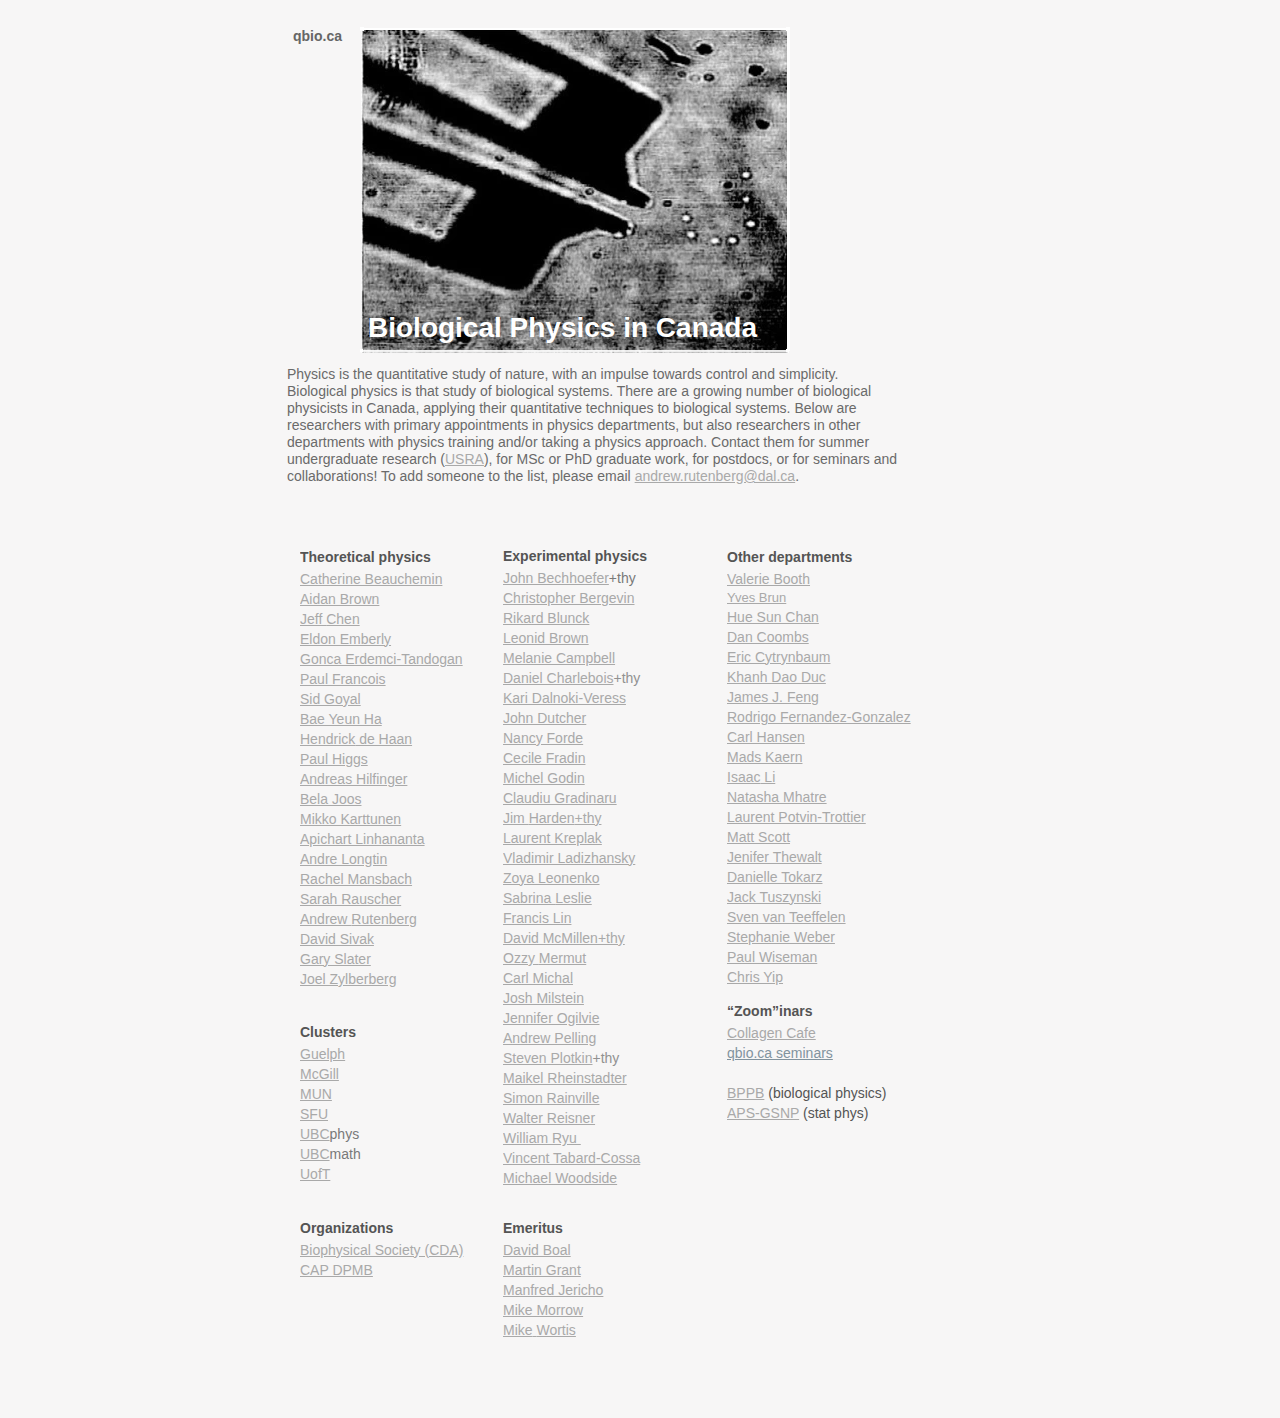
<file: index.html>
<!DOCTYPE html>
<html>
<head>
<meta charset="UTF-8">
<title>Biological Physics in Canada</title>
<meta name="referrer" content="same-origin">
<meta name="robots" content="max-image-preview:large">
<meta name="viewport" content="width=960">
<style>html,body{-webkit-text-zoom:reset !important}body>div{font-size:0}p,span,h1,h2,h3,h4,h5,h6,a,li{margin:0;word-spacing:normal;word-wrap:break-word;-ms-word-wrap:break-word;pointer-events:auto;-ms-text-size-adjust:none !important;-moz-text-size-adjust:none !important;-webkit-text-size-adjust:none !important;text-size-adjust:none !important;max-height:10000000px}sup{font-size:inherit;vertical-align:baseline;position:relative;top:-0.4em}sub{font-size:inherit;vertical-align:baseline;position:relative;top:0.4em}ul{display:block;word-spacing:normal;word-wrap:break-word;line-break:normal;list-style-type:none;padding:0;margin:0;-moz-padding-start:0;-khtml-padding-start:0;-webkit-padding-start:0;-o-padding-start:0;-padding-start:0;-webkit-margin-before:0;-webkit-margin-after:0}li{display:block;white-space:normal}[data-marker]::before{content:attr(data-marker) ' ';-webkit-user-select:none;-khtml-user-select:none;-moz-user-select:none;-ms-user-select:none;-o-user-select:none;user-select:none;text-wrap:nowrap}li p{-webkit-touch-callout:none;-webkit-user-select:none;-khtml-user-select:none;-moz-user-select:none;-ms-user-select:none;-o-user-select:none;user-select:none}form{display:inline-block}a{text-decoration:inherit;color:inherit;-webkit-tap-highlight-color:rgba(0,0,0,0)}textarea{resize:none}.shm-l{float:left;clear:left}.shm-r{float:right;clear:right;shape-outside:content-box}.btf{display:none}.plyr{min-width:0 !important}html{font-family:sans-serif}body{font-size:0;margin:0;--z:1;zoom:var(--z)}audio,video{display:inline-block;vertical-align:baseline}audio:not([controls]){display:none;height:0}[hidden],template{display:none}a{background:0 0;outline:0}b,strong{font-weight:700}dfn{font-style:italic}h1,h2,h3,h4,h5,h6{font-size:1em;line-height:1;margin:0}img{border:0}svg:not(:root){overflow:hidden}button,input,optgroup,select,textarea{color:inherit;font:inherit;margin:0}button{overflow:visible}button,select{text-transform:none}button,html input[type=button],input[type=submit]{-webkit-appearance:button;cursor:pointer;box-sizing:border-box;white-space:normal}input[type=date],input[type=email],input[type=number],input[type=password],input[type=text],textarea{-webkit-appearance:none;appearance:none;box-sizing:border-box}button[disabled],html input[disabled]{cursor:default}button::-moz-focus-inner,input::-moz-focus-inner{border:0;padding:0}input{line-height:normal}input[type=checkbox],input[type=radio]{box-sizing:border-box;padding:0}input[type=number]::-webkit-inner-spin-button,input[type=number]::-webkit-outer-spin-button{height:auto}input[type=search]{-webkit-appearance:textfield;-moz-box-sizing:content-box;-webkit-box-sizing:content-box;box-sizing:content-box}input[type=search]::-webkit-search-cancel-button,input[type=search]::-webkit-search-decoration{-webkit-appearance:none}textarea{overflow:auto;box-sizing:border-box;border-color:#ddd}optgroup{font-weight:700}table{border-collapse:collapse;border-spacing:0}td,th{padding:0}blockquote{margin-block-start:0;margin-block-end:0;margin-inline-start:0;margin-inline-end:0}:-webkit-full-screen-ancestor:not(iframe){-webkit-clip-path:initial !important}
html{-webkit-font-smoothing:antialiased; -moz-osx-font-smoothing:grayscale}#b{background-color:#f7f6f6}.ps1{position:relative;margin-top:0}.v1{display:block}.s1{width:960px;margin-left:auto;margin-right:auto;min-height:1418px}.z1{pointer-events:none}.v2{display:inline-block;vertical-align:top}.ps2{position:relative;margin-left:116px;margin-top:0}.s2{min-width:706px;width:706px;min-height:1418px}.ps3{position:relative;margin-left:0;margin-top:0}.s3{min-width:702px;width:702px;min-height:1418px}.c2{border:0;-webkit-border-radius:0;-moz-border-radius:0;border-radius:0;background-color:#f7f6f6}.z2{z-index:1}.ps4{position:relative;margin-left:17px;margin-top:26px}.s4{min-width:498px;width:498px;min-height:328px}.s5{min-width:51px;width:51px;overflow:hidden;height:21px}.z3{z-index:2;pointer-events:auto}.p1{text-indent:0;padding-bottom:0;padding-right:0;text-align:left}.f1{font-family:"Helvetica Neue", sans-serif;font-size:13px;font-size:calc(14px * var(--f));line-height:1.545;font-weight:700;font-style:normal;text-decoration:none;text-transform:none;letter-spacing:normal;color:#666;background-color:initial;text-shadow:none}.ps5{position:relative;margin-left:16px;margin-top:1px}.s6{min-width:4px;width:4px;min-height:327px;line-height:0}.s7{min-width:4px;width:4px;min-height:4px;height:4px}.z4{z-index:5;pointer-events:auto}.i1{position:absolute;left:0;width:4px;height:4px;top:0;border:0}.ps6{position:relative;margin-left:0;margin-top:318px}.s8{min-width:4px;width:4px;min-height:5px;height:5px}.z5{z-index:11;pointer-events:auto}.i2{position:absolute;left:0;width:3px;height:5px;top:0;border:0}.ps7{position:relative;margin-left:68px;margin-top:-327px}.s9{min-width:428px;width:428px;min-height:327px;line-height:0}.ps8{position:relative;margin-left:1px;margin-top:0}.s10{min-width:426px;width:426px;min-height:4px;height:4px}.z6{z-index:6;pointer-events:auto}.i3{position:absolute;left:0;width:426px;height:2px;top:1px;border:0}.ps9{position:relative;margin-left:0;margin-top:-3px}.s11{min-width:428px;width:428px;min-height:325px;height:325px}.z7{z-index:3;pointer-events:auto}.i4{position:absolute;left:0;width:428px;height:325px;top:0;border:0}.ps10{position:relative;margin-left:1px;margin-top:-4px}.s12{min-width:426px;width:426px;min-height:5px;height:5px}.z8{z-index:10;pointer-events:auto}.i5{position:absolute;left:0;width:426px;height:3px;top:1px;border:0}.ps11{position:relative;margin-left:493px;margin-top:-327px}.z9{z-index:7;pointer-events:auto}.ps12{position:relative;margin-left:0;margin-top:-2px}.s13{min-width:4px;width:4px;min-height:325px}.s14{min-width:4px;width:4px;min-height:325px;line-height:0}.s15{min-width:4px;width:4px;min-height:322px;height:322px}.z10{z-index:8;pointer-events:auto}.i6{position:absolute;left:1px;width:2px;height:322px;top:0;border:0}.z11{z-index:9;pointer-events:auto}.ps13{position:relative;margin-left:494px;margin-top:-325px}.z12{z-index:4;pointer-events:auto}.ps14{position:relative;margin-left:11px;margin-top:12px}.s16{min-width:614px;width:614px;overflow:hidden;height:129px}.z13{z-index:14;pointer-events:auto}.f2{font-family:Tahoma, Verdana, Segoe, sans-serif;font-size:14px;font-size:calc(14px * var(--f));line-height:1.215;font-weight:400;font-style:normal;text-decoration:none;text-transform:none;letter-spacing:normal;color:#6a6a6a;background-color:initial;text-shadow:none}.f3{font-family:Tahoma, Verdana, Segoe, sans-serif;font-size:14px;font-size:calc(14px * var(--f));line-height:1.215;font-weight:400;font-style:normal;text-decoration:underline;text-transform:none;letter-spacing:normal;color:#a9a9a9;background-color:initial;text-shadow:none}.ps15{position:relative;margin-left:24px;margin-top:51px}.s17{min-width:627px;width:627px;min-height:657px}.ps16{position:relative;margin-left:0;margin-top:1px}.s18{min-width:166px;width:166px;min-height:656px;line-height:0}.s19{min-width:166px;width:166px;overflow:hidden;height:454px}.z14{z-index:15;pointer-events:auto}.f4{font-family:"Helvetica Neue", sans-serif;font-size:13px;font-size:calc(14px * var(--f));line-height:1.545;font-weight:700;font-style:normal;text-decoration:none;text-transform:none;letter-spacing:normal;color:#545454;background-color:initial;text-shadow:none}.f5{font-family:"Helvetica Neue", sans-serif;font-size:14px;font-size:calc(14px * var(--f));line-height:1.430;font-weight:400;font-style:normal;text-decoration:underline;text-transform:none;letter-spacing:normal;color:#a9a9a9;background-color:initial;text-shadow:none}.ps17{position:relative;margin-left:0;margin-top:21px}.s20{min-width:90px;width:90px;overflow:hidden;height:181px}.z15{z-index:19;pointer-events:auto}.f6{font-family:"Helvetica Neue", sans-serif;font-size:14px;font-size:calc(14px * var(--f));line-height:1.430;font-weight:400;font-style:normal;text-decoration:none;text-transform:none;letter-spacing:normal;color:#797979;background-color:initial;text-shadow:none}.ps18{position:relative;margin-left:37px;margin-top:0}.s21{min-width:203px;width:203px;overflow:hidden;height:641px}.z16{z-index:16;pointer-events:auto}.f7{font-family:"Helvetica Neue", sans-serif;font-size:14px;font-size:calc(14px * var(--f));line-height:1.430;font-weight:400;font-style:normal;text-decoration:none;text-transform:none;letter-spacing:normal;color:#919191;background-color:initial;text-shadow:none}.ps19{position:relative;margin-left:21px;margin-top:1px}.s22{min-width:200px;width:200px;min-height:595px;line-height:0}.s23{min-width:200px;width:200px;overflow:hidden;height:442px}.z17{z-index:20;pointer-events:auto}.f8{font-family:"Helvetica Neue", sans-serif;font-size:13px;font-size:calc(13px * var(--f));line-height:1.386;font-weight:400;font-style:normal;text-decoration:underline;text-transform:none;letter-spacing:normal;color:#a9a9a9;background-color:initial;text-shadow:none}.ps20{position:relative;margin-left:0;margin-top:12px}.s24{min-width:174px;width:174px;overflow:hidden;height:141px}.z18{z-index:13;pointer-events:auto}.f9{font-family:"Helvetica Neue", sans-serif;font-size:14px;font-size:calc(14px * var(--f));line-height:1.430;font-weight:400;font-style:normal;text-decoration:underline;text-transform:none;letter-spacing:normal;color:#82939e;background-color:initial;text-shadow:none}.f10{font-family:"Helvetica Neue", sans-serif;font-size:14px;font-size:calc(14px * var(--f));line-height:1.430;font-weight:400;font-style:normal;text-decoration:none;text-transform:none;letter-spacing:normal;color:#545454;background-color:initial;text-shadow:none}.ps21{position:relative;margin-left:24px;margin-top:15px}.s25{min-width:317px;width:317px;min-height:121px}.s26{min-width:185px;width:185px;overflow:hidden;height:61px}.z19{z-index:17;pointer-events:auto}.ps22{position:relative;margin-left:18px;margin-top:0}.s27{min-width:114px;width:114px;overflow:hidden;height:121px}.z20{z-index:18;pointer-events:auto}.ps23{position:relative;margin-left:92px;margin-top:-1106px}.s28{min-width:614px;width:614px;overflow:hidden;height:33px}.z21{z-index:12;pointer-events:auto}.f11{font-family:"Helvetica Neue", sans-serif;font-size:28px;font-size:calc(28px * var(--f));line-height:1.144;font-weight:700;font-style:normal;text-decoration:none;text-transform:none;letter-spacing:normal;color:#fff;background-color:initial;text-shadow:none}</style>
<link onload="this.media='all';this.onload=null;" rel="stylesheet" href="css/site.f88549.css" media="print">
<noscript><link rel="stylesheet" href="css/site.f88549.css" type="text/css"></noscript>
</head>
<body style="--sw:0px" id="b">
<script>!function(){var e=document.body;"0"===e.style.getPropertyValue("--sw")&&e.style.setProperty("--sw","0px");var t=document.createElement("P");t.innerHTML="&nbsp;",t.style.cssText="position:fixed;visible:hidden;font-size:100px;zoom:1",e.appendChild(t);var n=function(t){return function(){var n=Math.trunc(1e4/parseFloat(window.getComputedStyle(t).getPropertyValue("font-size")))/100;n!=e.style.getPropertyValue("--f")&&e.style.setProperty("--f",n)}}(t);if("ResizeObserver"in window)new ResizeObserver(n).observe(t);else if("requestAnimationFrame"in window){var r=function(){n(),requestAnimationFrame(r)};requestAnimationFrame(r)}else setInterval(n,100)}()</script>

<div class="ps1 v1 s1 z1">
<div class="v2 ps2 s2">
<div class="v2 ps3 s3 c2 z2">
<div class="v2 ps4 s4">
<div class="v2 ps3 s5 c3 z3">
<p class="p1"><a href="#" class="f1">qbio.ca&nbsp;</a></p>
</div>
<div class="v2 ps5 s6">
<div class="v2 ps3 s7 c3 z4">
<picture>
<source srcset="images/p/stroke_1-4.webp 1x" type="image/webp">
<source srcset="images/4/stroke_1-4.png 1x">
<img src="images/4/stroke_1-4.png" class="i1">
</picture>
</div>
<div class="v2 ps6 s8 c3 z5">
<picture>
<source srcset="images/v/stroke_7-3.webp 1x, images/6/stroke_7-6.webp 2x" type="image/webp">
<source srcset="images/a/stroke_7-3.png 1x, images/v/stroke_7-6.png 2x">
<img src="images/v/stroke_7-6.png" class="i2">
</picture>
</div>
</div>
<div class="v2 ps7 s9">
<div class="v2 ps8 s10 c3 z6">
<picture>
<source srcset="images/0/stroke_2-426.webp 1x, images/c/stroke_2-852.webp 2x" type="image/webp">
<source srcset="images/c/stroke_2-426.png 1x, images/n/stroke_2-852.png 2x">
<img src="images/n/stroke_2-852.png" class="i3">
</picture>
</div>
<div class="v2 ps9 s11 c3 z7">
<picture>
<source srcset="images/8/celltweezers-428.webp 1x" type="image/webp">
<source srcset="images/a/celltweezers-428.jpg 1x">
<img src="images/a/celltweezers-428.jpg" class="i4">
</picture>
</div>
<div class="v2 ps10 s12 c3 z8">
<picture>
<source srcset="images/0/stroke_6-426.webp 1x, images/e/stroke_6-852.webp 2x" type="image/webp">
<source srcset="images/v/stroke_6-426.png 1x, images/4/stroke_6-852.png 2x">
<img src="images/4/stroke_6-852.png" class="i5">
</picture>
</div>
</div>
<div class="v2 ps11 s6">
<div class="v2 ps3 s7 c3 z9">
<picture>
<source srcset="images/p/stroke_1-4.webp 1x" type="image/webp">
<source srcset="images/4/stroke_1-4.png 1x">
<img src="images/4/stroke_1-4.png" class="i1">
</picture>
</div>
<div class="v2 ps12 s13">
<div class="v2 ps3 s14">
<div class="v2 ps3 s15 c3 z10">
<picture>
<source srcset="images/r/stroke_4-2.webp 1x, images/6/stroke_4-4.webp 2x" type="image/webp">
<source srcset="images/c/stroke_4-2.png 1x, images/8/stroke_4-4.png 2x">
<img src="images/8/stroke_4-4.png" class="i6">
</picture>
</div>
<div class="v2 ps12 s8 c3 z11">
<picture>
<source srcset="images/v/stroke_7-3.webp 1x, images/6/stroke_7-6.webp 2x" type="image/webp">
<source srcset="images/a/stroke_7-3.png 1x, images/v/stroke_7-6.png 2x">
<img src="images/v/stroke_7-6.png" class="i2">
</picture>
</div>
</div>
</div>
</div>
<div class="v2 ps13 s15 c3 z12">
<picture>
<source srcset="images/r/stroke_4-2.webp 1x, images/6/stroke_4-4.webp 2x" type="image/webp">
<source srcset="images/c/stroke_4-2.png 1x, images/8/stroke_4-4.png 2x">
<img src="images/8/stroke_4-4.png" class="i6">
</picture>
</div>
</div>
<div class="v2 ps14 s16 c3 z13">
<p class="p1 f2">Physics is the quantitative study of nature, with an impulse towards control and simplicity. Biological physics is that study of biological systems. There are a growing number of biological physicists in Canada, applying their quantitative techniques to biological systems. Below are researchers with primary appointments in physics departments, but also researchers in other departments with physics training and/or taking a physics approach. Contact them for summer undergraduate research (<a href="http://www.nserc-crsng.gc.ca/students-etudiants/ug-pc/usra-brpc_eng.asp" class="f3">USRA</a>), for MSc or PhD graduate work, for postdocs, or for seminars and collaborations! To add someone to the list, please email <a href="mailto:adr@dal.ca?subject=suggestion%20for%20qbio.ca" class="f3">andrew.rutenberg@dal.ca</a>.&nbsp;</p>
</div>
<div class="v2 ps15 s17">
<div class="v2 ps16 s18">
<div class="v2 ps3 s19 c3 z14">
<p class="p1 f4">Theoretical physics</p>
<p class="p1"><a href="https://phymbie.physics.ryerson.ca/" class="f5">Catherine Beauchemin</a></p>
<p class="p1"><a href="https://www.physics.ryerson.ca/aidan.brown/research.html" class="f5">Aidan Brown</a></p>
<p class="p1"><a href="http://uwaterloo.ca/physics-astronomy/people-profiles/jeff-chen" class="f5">Jeff </a><a href="https://uwaterloo.ca/physics-astronomy/profile/jeffchen" target="_blank" rel="noopener" class="f5">Chen</a></p>
<p class="p1"><a href="http://www.sfu.ca/~eemberly/" class="f5">Eldon Emberly</a></p>
<p class="p1"><a href="https://biologicalphys.wordpress.com/" class="f5">Gonca Erdemci-Tandogan</a></p>
<p class="p1"><a href="https://www.francoisresearch.org" class="f5">Paul Francois</a></p>
<p class="p1"><a href="https://goyallab.wordpress.com/" class="f5">Sid Goyal</a></p>
<p class="p1"><a href="http://uwaterloo.ca/physics-astronomy/people-profiles/bae-yeun-ha" class="f5">Bae Yeun Ha</a></p>
<p class="p1"><a href="https://science.ontariotechu.ca/physics/people/hendrick-de-haan.php" target="_blank" rel="noopener" class="f5">Hendrick</a><a href="https://faculty.uoit.ca/dehaan/cNAB.LAB/about.shtml" class="f5"> de Haan</a></p>
<p class="p1"><a href="http://physwww.mcmaster.ca/~higgsp/Home.htm" class="f5">Paul Higgs</a></p>
<p class="p1"><a href="https://www.utm.utoronto.ca/cps/faculty-staff/hilfinger-andreas" class="f5">Andreas Hilfinger</a></p>
<p class="p1"><a href="http://mysite.science.uottawa.ca/bjoos/index.html" class="f5">Bela Joos</a></p>
<p class="p1"><a href="https://softsimu.net/mikko/" class="f5">Mikko Karttunen</a></p>
<p class="p1"><a href="http://alinhana.lakeheadu.ca/" class="f5">Apichart Linhananta</a></p>
<p class="p1"><a href="http://mysite.science.uottawa.ca/alongtin/default.htm" class="f5">Andre Longtin</a></p>
<p class="p1"><a href="https://www.concordia.ca/artsci/physics/research/mansbach-research-group.html" class="f5">Rachel Mansbach</a></p>
<p class="p1"><a href="https://www.utm.utoronto.ca/cps/faculty-staff/rauscher-sarah" class="f5">Sarah Rauscher</a></p>
<p class="p1"><a href="http://fizz.phys.dal.ca/~adr/index.php" class="f5">Andrew </a><a href="https://rutengroup.ca" class="f5">Rutenberg</a></p>
<p class="p1"><a href="http://www.sfu.ca/physics/sivakgroup.html" class="f5">David Sivak</a></p>
<p class="p1"><a href="https://www.uottawa.ca/faculty-science/professors/gary-slater" class="f5">Gary Slater</a></p>
<p class="p1"><a href="http://www.jzlab.org/" class="f5">Joel Zylberberg</a></p>
</div>
<div class="v2 ps17 s20 c3 z15">
<p class="p1 f4">Clusters</p>
<p class="p1"><a href="https://www.physics.uoguelph.ca/biophysics" class="f5">Guelph</a></p>
<p class="p1"><a href="http://www.physics.mcgill.ca/research/bio.html" class="f5">McGill</a></p>
<p class="p1"><a href="http://www.mun.ca/biophysics/" class="f5">MUN</a></p>
<p class="p1"><a href="http://www.sfu.ca/biophysics/" class="f5">SFU</a></p>
<p class="p1"><a href="http://www.phas.ubc.ca/biophysics" class="f5">UBC</a><span class="f6">phys</span></p>
<p class="p1"><a href="https://www.iam.ubc.ca/research-groups/mathematical-biology/" class="f5">UBC</a><span class="f6">math</span></p>
<p class="p1"><a href="http://www.physics.utoronto.ca/research/biological-physics" class="f5">UofT</a></p>
</div>
</div>
<div class="v2 ps18 s21 c3 z16">
<p class="p1 f4">Experimental physics</p>
<p class="p1"><a href="http://www.sfu.ca/chaos/" class="f5">John Bechhoefer</a><span class="f6">+thy</span></p>
<p class="p1"><a href="http://www.yorku.ca/cberge/" class="f5">Christopher Bergevin</a></p>
<p class="p1"><a href="http://www.biophys.umontreal.ca/bluncklab/" class="f5">Rikard Blunck</a></p>
<p class="p1"><a href="https://www.physics.uoguelph.ca/photobiophysics-group" class="f5">Leonid Brown</a></p>
<p class="p1"><a href="https://uwaterloo.ca/campbell-labs/" class="f5">Melanie Campbell</a></p>
<p class="p1"><a href="https://sites.ualberta.ca/~dcharleb/" class="f5">Daniel Charlebois</a><span class="f7">+thy</span></p>
<p class="p1"><a href="http://kdvlab.net/" class="f5">Kari Dalnoki-Veress</a></p>
<p class="p1"><a href="https://www.physics.uoguelph.ca/dutcher-lab" class="f5">John Dutcher</a></p>
<p class="p1"><a href="http://www.sfu.ca/fordelab/" class="f5">Nancy Forde</a></p>
<p class="p1"><a href="http://physwww.physics.mcmaster.ca/~biophys/molbiophys/index.html" class="f5">Cecile Fradin</a></p>
<p class="p1"><a href="http://godinlab.uottawa.ca/" class="f5">Michel Godin</a></p>
<p class="p1"><a href="http://www.utm.utoronto.ca/~w3gradin" class="f5">Claudiu Gradinaru</a></p>
<p class="p1"><a href="https://science.uottawa.ca/physics/people/harden-james-0" class="f5">Jim </a><a href="https://www.uottawa.ca/faculty-science/professors/james-harden" target="_blank" rel="noopener" class="f5">Harden</a><a href="https://science.uottawa.ca/physics/people/harden-james-0" class="f5">+thy</a></p>
<p class="p1"><a href="https://kreplaklab.org" class="f5">Laurent Kreplak</a></p>
<p class="p1"><a href="https://www.physics.uoguelph.ca/protein-nmr-research-group" class="f5">Vladimir Ladizhansky</a></p>
<p class="p1"><a href="http://www.leonenkoresearch.uwaterloo.ca/" class="f5">Zoya Leonenko</a></p>
<p class="p1"><a href="https://leslielab.msl.ubc.ca" target="_blank" rel="noopener" class="f5">Sabrina </a><a href="https://leslielab.msl.ubc.ca" class="f5">Leslie</a></p>
<p class="p1"><a href="http://www2.physics.umanitoba.ca/u/flin/" class="f5">Francis Lin</a></p>
<p class="p1"><a href="http://www.utm.utoronto.ca/mcmillen-lab/our-research" class="f5">David McMillen+thy</a></p>
<p class="p1"><a href="https://www.physics.yorku.ca/faculty-profiles/mermut-ozzy/" class="f5">Ozzy </a><a href="https://omermut.lab.yorku.ca/about/" target="_blank" rel="noopener" class="f5">Mermut</a></p>
<p class="p1"><a href="http://www.physics.ubc.ca/~michal/" class="f5">Carl Michal</a></p>
<p class="p1"><a href="http://www.utm.utoronto.ca/milsteinlab/index.html" class="f5">Josh Milstein</a></p>
<p class="p1"><a href="https://www.ogilviegroup.org" class="f5">Jennifer Ogilvie</a></p>
<p class="p1"><a href="http://pellinglab.net/" class="f5">Andrew Pelling</a></p>
<p class="p1"><a href="http://www.physics.ubc.ca/~steve/" class="f5">Steven Plotkin</a><span class="f7">+thy</span></p>
<p class="p1"><a href="http://www.rheinstaedter.de/maikel/contact.htm" class="f5">Maikel Rheinstadter</a></p>
<p class="p1"><a href="https://www.phy.ulaval.ca/departement-et-professeurs/personnel-et-professeurs/professeurs-reguliers/fiche/show/rainville-simon/" class="f5">Simon Rainville</a></p>
<p class="p1"><a href="https://www.physics.mcgill.ca/~reisner/" class="f5">Walter Reisner</a></p>
<p class="p1"><a href="https://www.ryulab.ca/research" class="f5">William Ryu&nbsp;</a></p>
<p class="p1"><a href="http://tcossalab.net/" class="f5">Vincent Tabard-Cossa</a></p>
<p class="p1"><a href="http://www.ualberta.ca/~mwoodsid/Home.html" class="f5">Michael Woodside</a></p>
</div>
<div class="v2 ps19 s22">
<div class="v2 ps3 s23 c3 z17">
<p class="p1 f4">Other departments</p>
<p class="p1"><a href="https://www.mun.ca/faculty/vbooth/index.php" class="f5">Valerie Booth</a></p>
<p class="p1"><a href="https://brunlab.com/" class="f8">Yves Brun</a></p>
<p class="p1"><a href="http://biochemistry.utoronto.ca/chan/bch.html" class="f5">Hue Sun Chan</a></p>
<p class="p1"><a href="http://www.math.ubc.ca/~coombs" class="f5">Dan Coombs</a></p>
<p class="p1"><a href="http://www.math.ubc.ca/~cytryn/research.html" class="f5">Eric Cytrynbaum</a></p>
<p class="p1"><a href="https://kdaoduc.com/about/" class="f5">Khanh Dao Duc</a></p>
<p class="p1"><a href="http://www.math.ubc.ca/~jfeng/" class="f5">James J. Feng</a></p>
<p class="p1"><a href="https://www.quantmorph.ca/" class="f5">Rodrigo Fernandez-Gonzalez</a></p>
<p class="p1"><a href="https://www.msl.ubc.ca/people/dr-carl-hansen/" class="f5">Carl Hansen</a></p>
<p class="p1"><a href="https://www.uottawa.ca/faculty-medicine/dr-mads-kaern" class="f5">Mads Kaern</a></p>
<p class="p1"><a href="https://lilab.ok.ubc.ca" class="f5">Isaac</a><a href="https://people.ok.ubc.ca/isaacli/index.html" class="f5"> Li</a></p>
<p class="p1"><a href="https://www.natashamhatre.net/" class="f5">Natasha Mhatre</a></p>
<p class="p1"><a href="https://www.concordia.ca/faculty/laurent-potvin-trottier.html" class="f5">Laurent Potvin-Trottier</a></p>
<p class="p1"><a href="http://www.math.uwaterloo.ca/~mscott/" class="f5">Matt Scott</a></p>
<p class="p1"><a href="http://www.sfu.ca/jthewaltlab/" class="f5">Jenifer Thewalt</a></p>
<p class="p1"><a href="https://danielletokarz.wixsite.com/tokarzlab" class="f5">Danielle Tokarz</a></p>
<p class="p1"><a href="https://apps.ualberta.ca/directory/person/jackt" class="f5">Jack Tuszynski</a></p>
<p class="p1"><a href="http://www.vanteeffelenlab.org/" class="f5">Sven van Teeffelen</a></p>
<p class="p1"><a href="https://weberlab.ca/" class="f5">Stephanie Weber</a></p>
<p class="p1"><a href="http://wiseman-group.mcgill.ca/" class="f5">Paul Wiseman</a></p>
<p class="p1"><a href="http://biochemistry.utoronto.ca/person/christopher-m-yip/" class="f5">Chris Yip</a></p>
</div>
<div class="v2 ps20 s24 c3 z18">
<p class="p1 f4">&ldquo;Zoom&rdquo;inars</p>
<p class="p1"><a href="https://collagencafe.org" class="f5">Collagen Cafe</a></p>
<p class="p1"><a href="https://docs.google.com/forms/d/1UhCQaKb4bXUsOQEiZnV7R1yoJSpEpM1BeSUUSaSVDvA" target="_blank" rel="noopener" class="f9">qbio.ca seminars</a></p>
<p class="p1 f10"><br></p>
<p class="p1"><a href="https://sites.google.com/view/bppb-seminar" class="f5">BPPB</a><span class="f10"> (biological physics)</span></p>
<p class="p1"><a href="https://gsnpaps.wixsite.com/home" class="f5">APS-GSNP</a><span class="f10"> (stat phys)</span></p>
</div>
</div>
</div>
<div class="v2 ps21 s25">
<div class="v2 ps3 s26 c3 z19">
<p class="p1 f4">Organizations</p>
<p class="p1"><a href="https://biophysicalsociety.ca/" class="f5">Biophysical Society (CDA)</a></p>
<p class="p1"><a href="https://www.cap.ca/divisions/dpmb/" class="f5">CAP DPMB</a></p>
</div>
<div class="v2 ps22 s27 c3 z20">
<p class="p1 f4">Emeritus</p>
<p class="p1"><a href="http://www.sfu.ca/~boal/science.html" class="f5">David Boal</a></p>
<p class="p1"><a href="http://www.physics.mcgill.ca/~grant/" class="f5">Martin Grant</a></p>
<p class="p1"><a href="https://www.dal.ca/faculty/science/physics/faculty-staff/Faculty/ManfredJericho.html" class="f5">Manfred Jericho</a></p>
<p class="p1"><a href="https://www.mun.ca/physics/our_people/faculty/morrow.php" class="f5">Mike Morrow</a></p>
<p class="p1"><a href="https://www.sfu.ca/physics/people/professors-emeriti/wortis.html" class="f5">Mike</a><a href="http://www.sfu.ca/physics/people/profiles/wortis.html" class="f5"> </a><a href="https://www.sfu.ca/physics/people/professors-emeriti/wortis.html" target="_blank" rel="noopener" class="f5">Wortis</a></p>
</div>
</div>
</div>
<div class="v2 ps23 s28 c3 z21">
<h1 class="p1 f11">Biological Physics in Canada</h1>
</div>
</div>
</div>
<div class="btf c1">
</div>
<script>!function(){if("Promise"in window&&void 0!==window.performance){var e,t,r=document,n=function(){return r.createElement("link")},o=new Set,a=n(),i=a.relList&&a.relList.supports&&a.relList.supports("prefetch"),s=location.href.replace(/#[^#]+$/,"");o.add(s);var c=function(e){var t=location,r="http:",n="https:";if(e&&e.href&&e.origin==t.origin&&[r,n].includes(e.protocol)&&(e.protocol!=r||t.protocol!=n)){var o=e.pathname;if(!(e.hash&&o+e.search==t.pathname+t.search||"?preload=no"==e.search.substr(-11)||".html"!=o.substr(-5)&&".html"!=o.substr(-5)&&"/"!=o.substr(-1)))return!0}},u=function(e){var t=e.replace(/#[^#]+$/,"");if(!o.has(t)){if(i){var a=n();a.rel="prefetch",a.href=t,r.head.appendChild(a)}else{var s=new XMLHttpRequest;s.open("GET",t,s.withCredentials=!0),s.send()}o.add(t)}},p=function(e){return e.target.closest("a")},f=function(t){var r=t.relatedTarget;r&&p(t)==r.closest("a")||e&&(clearTimeout(e),e=void 0)},d={capture:!0,passive:!0};r.addEventListener("touchstart",function(e){t=performance.now();var r=p(e);c(r)&&u(r.href)},d),r.addEventListener("mouseover",function(r){if(!(performance.now()-t<1200)){var n=p(r);c(n)&&(n.addEventListener("mouseout",f,{passive:!0}),e=setTimeout(function(){u(n.href),e=void 0},80))}},d)}}();dpth="/";!function(){var e={},t={},n={};window.ld=function(a,r,o){var c=function(){"interactive"==document.readyState?(r&&r(),document.addEventListener("readystatechange",function(){"complete"==document.readyState&&o&&o()})):"complete"==document.readyState?(r&&r(),o&&o()):document.addEventListener("readystatechange",function(){"interactive"==document.readyState&&r&&r(),"complete"==document.readyState&&o&&o()})},d=(1<<a.length)-1,u=0,i=function(r){var o=a[r],i=function(){for(var t=0;t<a.length;t++){var r=(1<<t)-1;if((u&r)==r&&n[a[t]]){if(!e[a[t]]){var o=document.createElement("script");o.textContent=n[a[t]],document.body.appendChild(o),e[a[t]]=!0}if((u|=1<<t)==d)return c(),0}}return 1};if(null==t[o]){t[o]=[];var f=new XMLHttpRequest;f.open("GET",o,!0),f.onload=function(){n[o]=f.responseText,[].forEach.call(t[o],function(e){e()})},t[o].push(i),f.send()}else{if(e[o])return i();t[o].push(i)}return 1};if(a.length)for(var f=0;f<a.length&&i(f);f++);else c()}}();ld([],function(){!function(){var e=document.querySelectorAll('a[href^="#"]');[].forEach.call(e,function(e){var t=navigator.userAgent,a=/chrome/i.test(t),o=/firefox/i.test(t),n=/iPad|iPhone|iPod/.test(t)&&!window.MSStream||"MacIntel"===navigator.platform&&navigator.maxTouchPoints>1;e.addEventListener("click",function(t){var r=!1,i=document.body.parentNode;n&&"none"!=getComputedStyle(i).getPropertyValue("scroll-snap-type")&&(i.setAttribute("data-snap",i.style.scrollSnapType),i.style.scrollSnapType="none",r=!0);var s=0;if(e.hash.length>1){var u=parseFloat(getComputedStyle(document.body).getPropertyValue("zoom"));!o&&u||(u=1);var l=e.hash.slice(1),c=document.getElementById(l);if(null===c&&null===(c=document.querySelector('[name="'+l+'"]')))return;s=a?c.getBoundingClientRect().top*u+pageYOffset:(c.getBoundingClientRect().top+pageYOffset)*u}else if(r)for(var m=document.querySelectorAll("[data-block-group]"),p=0;p<m.length;p++)if("none"!=getComputedStyle(m[p]).getPropertyValue("scroll-snap-align")){c=m[p];break}if(r)window.smoothScroll(t,c,1);else if("scrollBehavior"in document.documentElement.style)scroll({top:s,left:0,behavior:"smooth"});else if("requestAnimationFrame"in window){var d=pageYOffset,f=null;requestAnimationFrame(function e(t){f||(f=t);var a=(t-f)/400;scrollTo(0,d<s?(s-d)*a+d:d-(d-s)*a),a<1?requestAnimationFrame(e):scrollTo(0,s)})}else scrollTo(0,s);t.preventDefault()},!1)})}(),window.smoothScroll=function(e,t,a,o){e.stopImmediatePropagation();var n,r=pageYOffset;t?(("string"==typeof t||t instanceof String)&&(t=document.querySelector(t)),n=t.getBoundingClientRect().top):n=-r;var i=navigator.userAgent,s=/chrome/i.test(i),u=/firefox/i.test(i),l=parseFloat(getComputedStyle(document.body).getPropertyValue("zoom"));!u&&l||(l=1);var c=n*l+(s?0:r*(l-1)),m=null;function p(){d(window.performance.now?window.performance.now():Date.now())}function d(e){null===m&&(m=e);var n=(e-m)/1e3,i=function(e,t,a){switch(o){case"linear":break;case"easeInQuad":e*=e;break;case"easeOutQuad":e=1-(1-e)*(1-e);break;case"easeInCubic":e*=e*e;break;case"easeOutCubic":e=1-Math.pow(1-e,3);break;case"easeInOutCubic":e=e<.5?4*e*e*e:1-Math.pow(-2*e+2,3)/2;break;case"easeInQuart":e*=e*e*e;break;case"easeOutQuart":e=1-Math.pow(1-e,4);break;case"easeInOutQuart":e=e<.5?8*e*e*e*e:1-Math.pow(-2*e+2,4)/2;break;case"easeInQuint":e*=e*e*e*e;break;case"easeOutQuint":e=1-Math.pow(1-e,5);break;case"easeInOutQuint":e=e<.5?16*e*e*e*e*e:1-Math.pow(-2*e+2,5)/2;break;case"easeInCirc":e=1-Math.sqrt(1-Math.pow(e,2));break;case"easeOutCirc":e=Math.sqrt(1-Math.pow(0,2));break;case"easeInOutCirc":e=e<.5?(1-Math.sqrt(1-Math.pow(2*e,2)))/2:(Math.sqrt(1-Math.pow(-2*e+2,2))+1)/2;break;case"easeInOutQuad":default:e=e<.5?2*e*e:1-Math.pow(-2*e+2,2)/2}e>1&&(e=1);return t+a*e}(n/a,r,c);window.scrollTo(0,i),n<a?"requestAnimationFrame"in window?requestAnimationFrame(d):setTimeout(p,1e3/120):(/iPad|iPhone|iPod/.test(navigator.userAgent)&&!window.MSStream||"MacIntel"===navigator.platform&&navigator.maxTouchPoints>1)&&(t&&t.scrollIntoView(),setTimeout(function(){var e=document.body.parentNode;e.style.scrollSnapType=e.getAttribute("data-snap"),e.removeAttribute("data-snap")},100))}return"requestAnimationFrame"in window?requestAnimationFrame(d):setTimeout(p,1e3/120),!1};!function(){var e=null;if(location.hash){var t=location.hash.replace("#",""),n=function(){var o=document.getElementById(t);null===o&&(o=document.querySelector('[name="'+t+'"]')),o&&o.scrollIntoView(!0),"0px"===window.getComputedStyle(document.body).getPropertyValue("min-width")?setTimeout(n,100):null!=e&&setTimeout(e,100)};n()}else null!=e&&e()}();});</script>
</body>
</html>
</file>
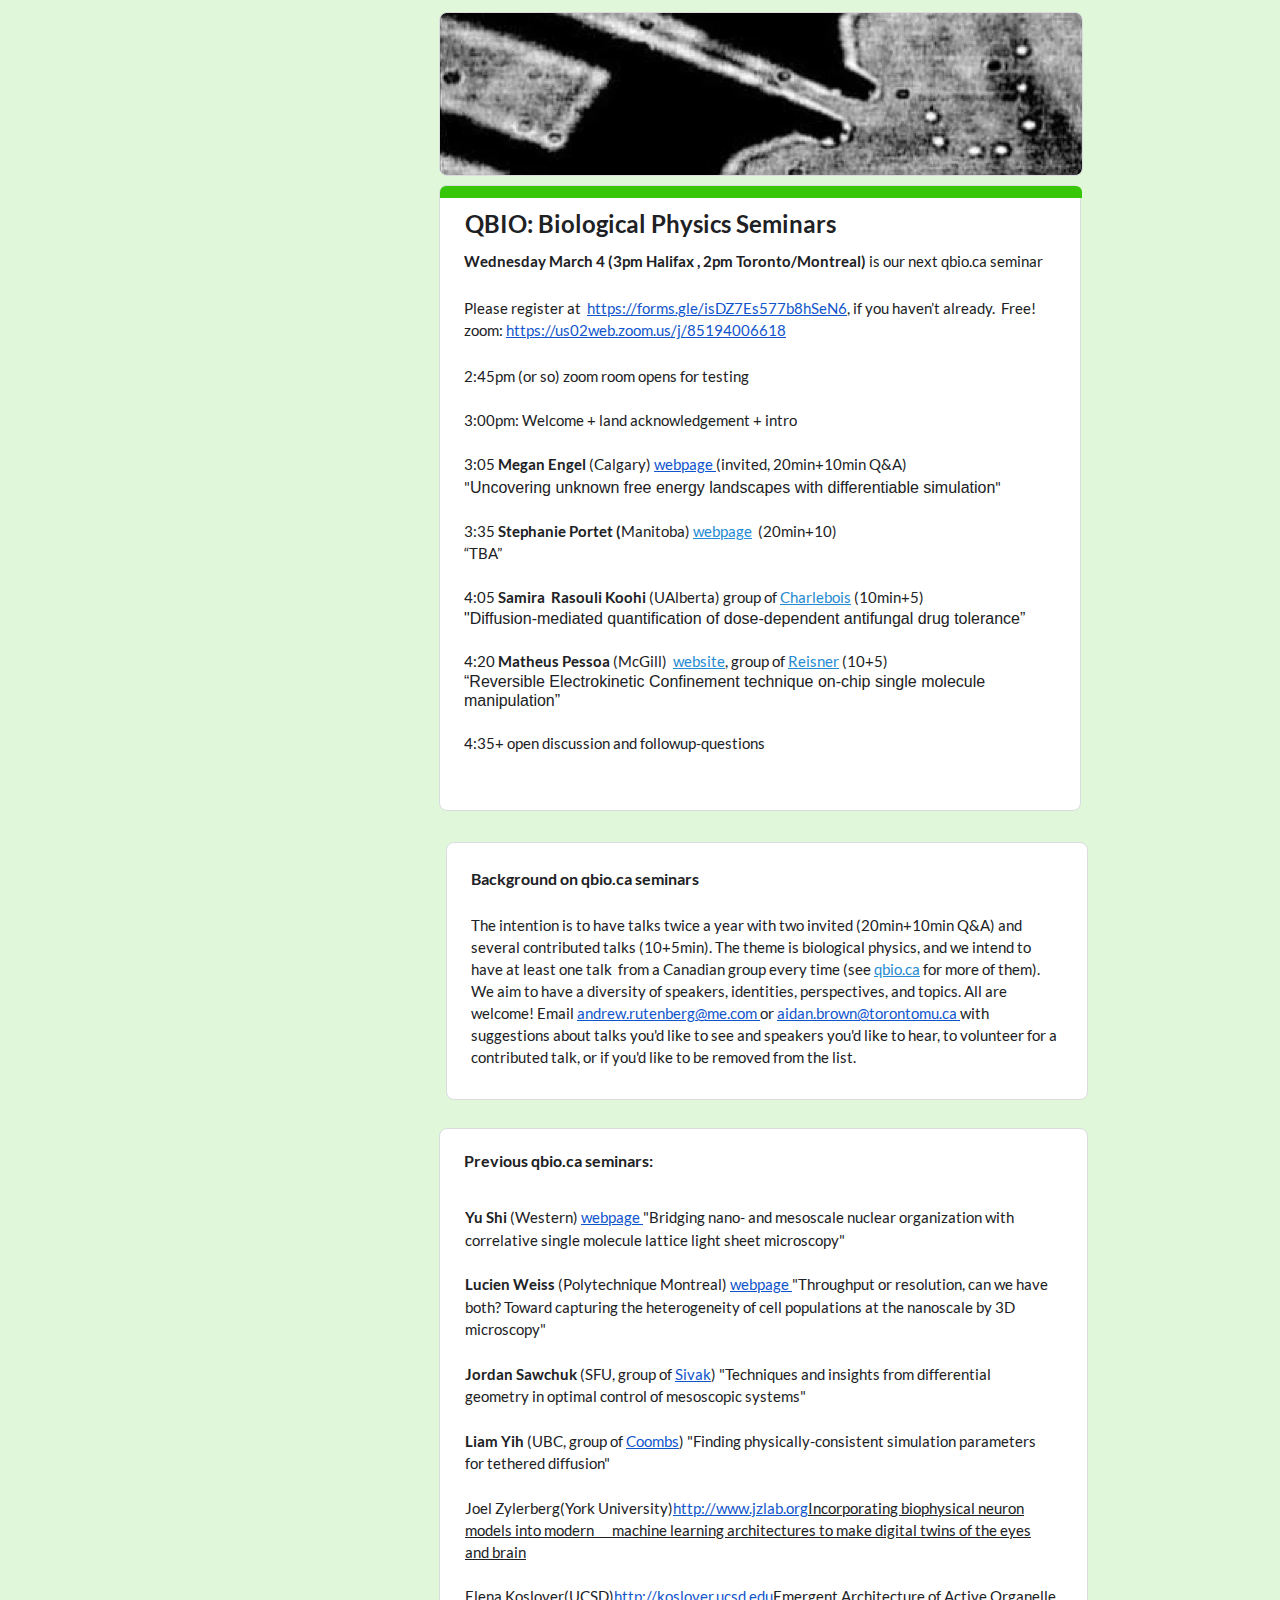
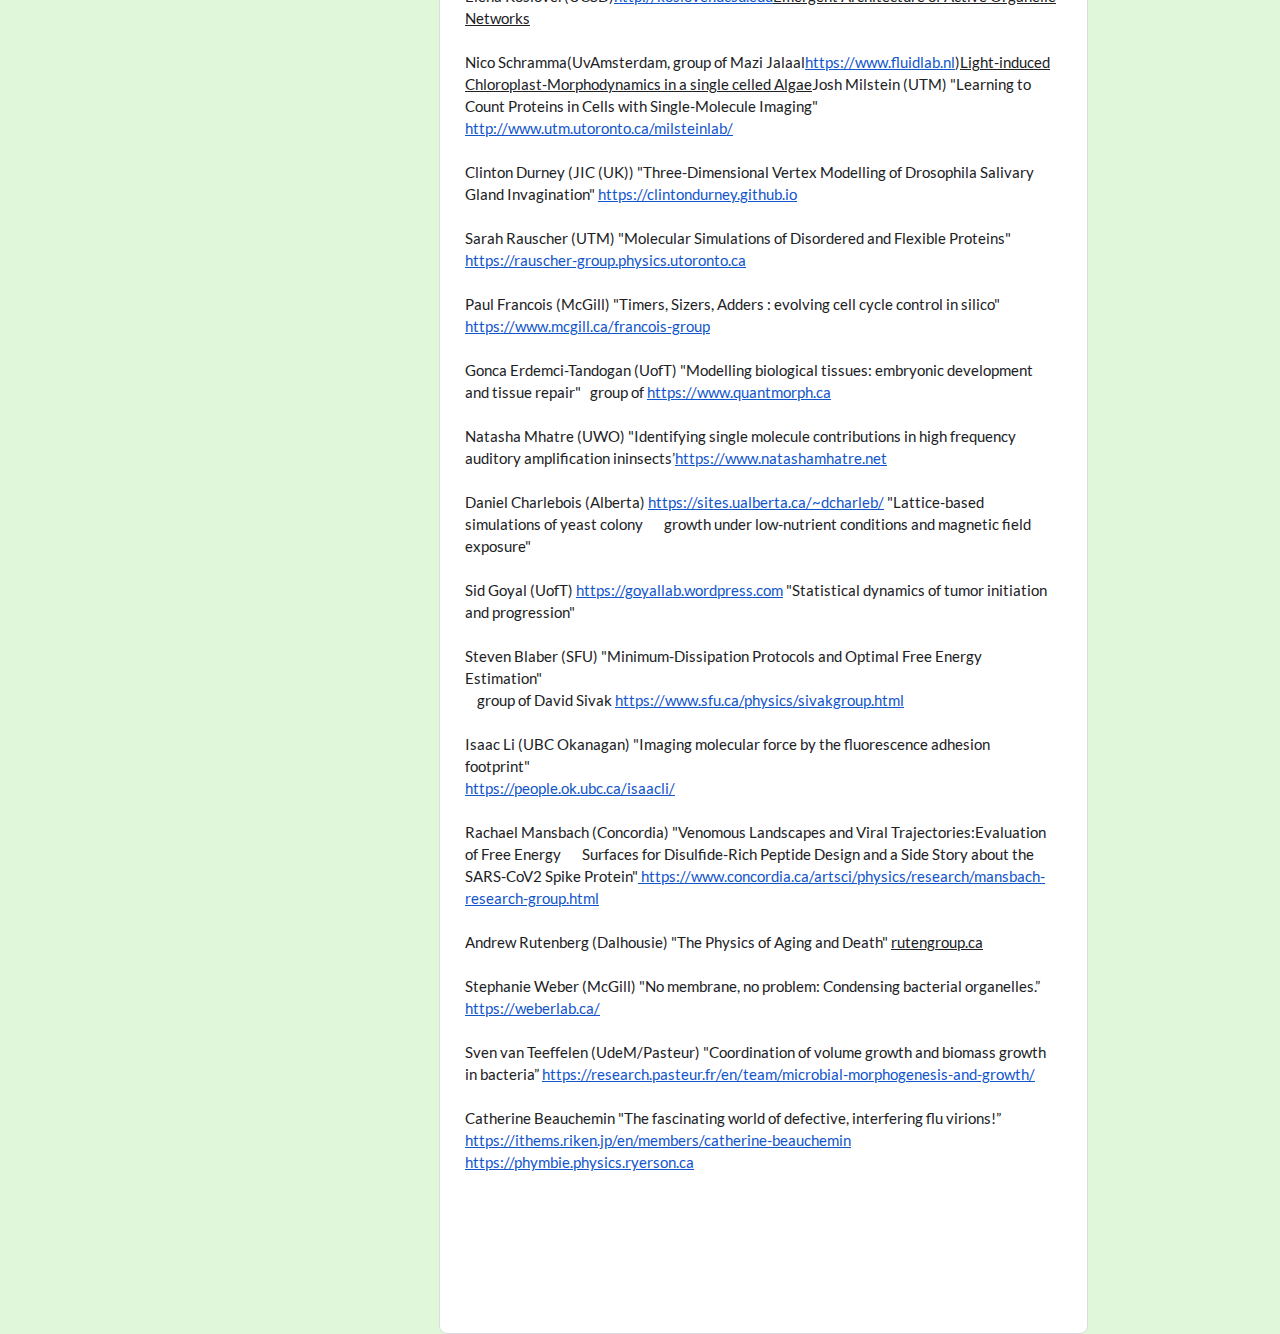
<file: qbios.html>
<!DOCTYPE html>
<html>
<head>
<meta charset="UTF-8">
<meta name="viewport" content="width=960">
<title>qbio.ca: Biological Physics Seminars</title>
<meta name="robots" content="max-image-preview:large">
<meta name="generator" content="sitely.app 6.0.6">
<link rel="preload" href="css/Lato-Bold.woff2" as="font" crossorigin>
<link rel="preload" href="css/Lato-Regular.woff2" as="font" crossorigin>
<style>html,body{-webkit-text-zoom:reset !important}@font-face{font-display:block;font-family:"Lato 3";src:url('css/Lato-Bold.woff2') format('woff2'),url('css/Lato-Bold.woff') format('woff');font-weight:700}@font-face{font-display:block;font-family:"Lato 2";src:url('css/Lato-Regular.woff2') format('woff2'),url('css/Lato-Regular.woff') format('woff');font-weight:400}body>div{font-size:0}p,span,h1,h2,h3,h4,h5,h6,a,li,button{margin:0;word-spacing:normal;word-wrap:break-word;-ms-word-wrap:break-word;pointer-events:auto;-ms-text-size-adjust:none !important;-moz-text-size-adjust:none !important;-webkit-text-size-adjust:none !important;text-size-adjust:none !important;max-height:10000000px}sup{font-size:inherit;vertical-align:baseline;position:relative;top:-0.4em}sub{font-size:inherit;vertical-align:baseline;position:relative;top:0.4em}ul{display:block;word-spacing:normal;word-wrap:break-word;line-break:normal;list-style-type:none;padding:0;margin:0;-moz-padding-start:0;-khtml-padding-start:0;-webkit-padding-start:0;-o-padding-start:0;-padding-start:0;-webkit-margin-before:0;-webkit-margin-after:0}li{display:block;white-space:normal}[data-marker]::before{content:attr(data-marker) ' ';-webkit-user-select:none;-khtml-user-select:none;-moz-user-select:none;-ms-user-select:none;-o-user-select:none;user-select:none;text-wrap:nowrap}li p, .slc{-webkit-touch-callout:none;-webkit-user-select:none;-khtml-user-select:none;-moz-user-select:none;-ms-user-select:none;-o-user-select:none;user-select:none}form{display:inline-block}a{text-decoration:inherit;color:inherit;-webkit-tap-highlight-color:rgba(0,0,0,0)}textarea{resize:none}.shm-l{float:left;clear:left}.shm-r{float:right;clear:right;shape-outside:content-box}.btf{display:none}.plyr{min-width:0 !important}html{font-family:sans-serif}body{font-size:0;margin:0;--z:1;zoom:var(--z)}audio,video{display:inline-block;vertical-align:baseline}audio:not([controls]){display:none;height:0}[hidden],template{display:none}a{background:0 0}b,strong{font-weight:700}dfn{font-style:italic}h1,h2,h3,h4,h5,h6{font-size:1em;line-height:1;margin:0}img{border:0}svg:not(:root){overflow:hidden}button,input,optgroup,select,textarea{color:inherit;font:inherit;margin:0}button{overflow:visible;background:none;border:0;padding:0;text-align:inherit;align-items:initial;padding-block-start:0;padding-block-end:0;padding-inline-start:0}button,select{text-transform:none}button,html input[type=button],input[type=submit]{-webkit-appearance:button;cursor:pointer;box-sizing:border-box;white-space:normal}input[type=text],input[type=password],input[type=email],input[type=date],input[type=number],textarea{-webkit-appearance:none;appearance:none;box-sizing:border-box}button[disabled],html input[disabled]{cursor:default}button::-moz-focus-inner,input::-moz-focus-inner{border:0;padding:0}input{line-height:normal}input[type=checkbox],input[type=radio]{box-sizing:border-box;padding:0}input[type=number]::-webkit-inner-spin-button,input[type=number]::-webkit-outer-spin-button{height:auto}input[type=search]{-webkit-appearance:textfield;-moz-box-sizing:content-box;-webkit-box-sizing:content-box;box-sizing:content-box}input[type=search]::-webkit-search-cancel-button,input[type=search]::-webkit-search-decoration{-webkit-appearance:none}textarea{overflow:auto;box-sizing:border-box;border-color:#ddd}optgroup{font-weight:700}table{border-collapse:collapse;border-spacing:0}td,th{padding:0}blockquote{margin-block-start:0;margin-block-end:0;margin-inline-start:0;margin-inline-end:0}:-webkit-full-screen-ancestor:not(iframe){-webkit-clip-path:initial!important}
html{-webkit-font-smoothing:antialiased; -moz-osx-font-smoothing:grayscale}#b{background-color:#e1f7da}.ps27{position:relative;margin-top:12px}.v6{display:block;pointer-events:none}.s31{width:960px;margin-left:auto;margin-right:auto;min-height:2922px}.v7{display:inline-block;vertical-align:top}.ps28{position:relative;margin-left:279px;margin-top:0}.s32{min-width:642px;width:642px;min-height:162px}.c6{border:1px solid #dadce0;-webkit-border-radius:8px;-moz-border-radius:8px;border-radius:8px;background-color:transparent;background-repeat:no-repeat;background-position:50% 50%;background-size:cover;background-image:url(images/t/an7bsvbkv_glabfilhw1yrv3uupu6uu63smvxnmlylj6gvoaz7cqasuzgk10_m10fzuupo_fqmbl8uqb3y4bpj7i_lx8h9zwpium3c_ezft1hkxt79io5gnmgfen1ikpwcpv8uukif8brg-r9ehg0ynz1ww8o_kljb6e3ggqmf6iee2yi38w-642.jpg)}.webp .c6{background-image:url(images/l/an7bsvbkv_glabfilhw1yrv3uupu6uu63smvxnmlylj6gvoaz7cqasuzgk10_m10fzuupo_fqmbl8uqb3y4bpj7i_lx8h9zwpium3c_ezft1hkxt79io5gnmgfen1ikpwcpv8uukif8brg-r9ehg0ynz1ww8o_kljb6e3ggqmf6iee2yi38w-642.webp)}.ps29{position:relative;margin-left:279px;margin-top:9px}.s33{min-width:643px;width:643px;min-height:626px}.ps30{position:relative;margin-left:0;margin-top:0}.s34{min-width:643px;width:643px;min-height:626px;line-height:0}.s35{min-width:640px;width:640px;min-height:624px}.c7{border:1px solid #dadce0;-webkit-border-radius:8px;-moz-border-radius:8px;border-radius:8px;background-color:#fff}.z22{z-index:2}.v8{display:inline-block;vertical-align:top;pointer-events:auto}.ps31{position:relative;margin-left:25px;margin-top:23px}.s36{min-width:497px;width:497px;overflow:hidden;height:60px}.z23{z-index:4}.p3{text-indent:0;padding-bottom:0;padding-right:0;text-align:left}.f20{font-family:"Lato 3";font-size:24px;font-size:calc(24px * var(--f));line-height:1.251;font-weight:700;font-style:normal;text-decoration:none;text-transform:none;letter-spacing:normal;color:#202124;background-color:initial;text-shadow:none}.ps32{position:relative;margin-left:24px;margin-top:-19px}.s37{min-width:592px;width:592px;overflow:hidden;height:540px}.z24{z-index:5}.f21{font-family:"Lato 3";font-size:14px;font-size:calc(15px * var(--f));line-height:1.569;font-weight:700;font-style:normal;text-decoration:none;text-transform:none;letter-spacing:normal;color:#202124;background-color:initial;text-shadow:none}.f22{font-family:"Lato 2";font-size:15px;font-size:calc(15px * var(--f));line-height:1.534;font-weight:400;font-style:normal;text-decoration:none;text-transform:none;letter-spacing:normal;color:#202124;background-color:initial;text-shadow:none}.f23{font-family:"Lato 2";font-size:15px;font-size:calc(15px * var(--f));line-height:1.468;font-weight:400;font-style:normal;text-decoration:none;text-transform:none;letter-spacing:normal;color:#202124;background-color:initial;text-shadow:none}.f24{font-family:"Lato 2";font-size:15px;font-size:calc(15px * var(--f));line-height:1.468;font-weight:400;font-style:normal;text-decoration:underline;text-transform:none;letter-spacing:normal;color:#15c;background-color:initial;text-shadow:none}.f25{font-family:"Lato 2";font-size:15px;font-size:calc(15px * var(--f));line-height:1.534;font-weight:400;font-style:normal;text-decoration:underline;text-transform:none;letter-spacing:normal;color:#15c;background-color:initial;text-shadow:none}.f26{font-family:"Lato 3";font-size:14px;font-size:calc(15px * var(--f));line-height:1.501;font-weight:700;font-style:normal;text-decoration:none;text-transform:none;letter-spacing:normal;color:#202124;background-color:initial;text-shadow:none}.f27{font-family:"Lato 2";font-size:15px;font-size:calc(15px * var(--f));line-height:1.468;font-weight:400;font-style:normal;text-decoration:underline;text-transform:none;letter-spacing:normal;color:#15c;background-color:initial;text-shadow:none}.f28{font-family:"Helvetica Neue", Helvetica, Arial, sans-serif;font-size:16px;font-size:calc(16px * var(--f));line-height:1.188;font-weight:400;font-style:normal;text-decoration:none;text-transform:none;letter-spacing:normal;color:#202124;background-color:initial;text-shadow:none}.f29{font-family:"Lato 2";font-size:15px;font-size:calc(15px * var(--f));line-height:1.468;font-weight:400;font-style:normal;text-decoration:underline;text-transform:none;letter-spacing:normal;color:#268bd2;background-color:initial;text-shadow:none}.ps33{position:relative;margin-left:1px;margin-top:-625px}.s38{min-width:642px;width:642px;min-height:12px}.c9{border:0;-webkit-border-radius:6px 6px 0 0;-moz-border-radius:6px 6px 0 0;border-radius:6px 6px 0 0;background-color:#38c708}.z25{z-index:3}.ps34{position:relative;margin-left:286px;margin-top:31px}.s39{min-width:640px;width:640px;min-height:256px}.z26{z-index:6}.ps35{position:relative;margin-left:24px;margin-top:24px}.s40{min-width:592px;width:592px;overflow:hidden;height:209px}.f30{font-family:"Lato 3";font-size:16px;font-size:calc(16px * var(--f));line-height:1.501;font-weight:700;font-style:normal;text-decoration:none;text-transform:none;letter-spacing:normal;color:#202124;background-color:initial;text-shadow:none}</style>
<meta name="referrer" content="origin-when-cross-origin">
<script>!function(){var A=new Image;A.onload=A.onerror=function(){1!=A.height&&document.body.classList.remove("webp")},A.src="[data-uri]"}();
</script>
<link rel="stylesheet" href="css/site.f2c355.css" media="print" onload="this.media='all';this.onload=null;">
<noscript><link rel="stylesheet" href="css/site.f2c355.css" type="text/css"></noscript>
</head>
<body style="--sw:0px" class="webp" id="b">
<script>!function(){var t,e,n=document.body,r=("0"===n.style.getPropertyValue("--sw")&&n.style.setProperty("--sw","0px"),document.createElement("P")),i=(r.innerHTML="&nbsp;",r.style.cssText="position:fixed;visibility:hidden;font-size:100px;zoom:1",r.setAttribute("aria-hidden","true"),n.appendChild(r),t=r,function(){var e=Math.trunc(1e4/parseFloat(window.getComputedStyle(t).getPropertyValue("font-size")))/100;e!=n.style.getPropertyValue("--f")&&n.style.setProperty("--f",e)});"ResizeObserver"in window?new ResizeObserver(i).observe(r):"requestAnimationFrame"in window?(e=function(){i(),requestAnimationFrame(e)},requestAnimationFrame(e)):setInterval(i,100)}();</script>

<div class="ps27 v6 s31">
<div class="v7 ps28 s32 c6"></div>
<div class="v7 ps29 s33">
<div class="v7 ps30 s34">
<div class="v7 ps30 s35 c7 z22">
<div class="v8 ps31 s36 c8 z23">
<p class="p3 f20">QBIO: Biological Physics Seminars</p>
</div>
<div class="v8 ps32 s37 c8 z24">
<p class="p3 f21">Wednesday March 4 (3pm Halifax , 2pm Toronto/Montreal)<span class="f22"> is our next qbio.ca seminar&nbsp; &nbsp; &nbsp; &nbsp;</span></p>
<p class="p3 f23">Please register at&nbsp; <a href="https://forms.gle/isDZ7Es577b8hSeN6" class="f24">https://forms.gle/isDZ7Es577b8hSeN6</a>, if you haven&rsquo;t already.&nbsp; Free!</p>
<p class="p3 f22">zoom: <a href="https://us02web.zoom.us/j/85194006618" class="f25">https://us02web.zoom.us/j/85194006618</a></p>
<p class="p3"><a href="https://us02web.zoom.us/j/85194006618" class="f25"><br></a></p>
<p class="p3 f23">2:45pm (or so) zoom room opens for testing</p>
<p class="p3 f23"><br></p>
<p class="p3 f23">3:00pm: Welcome + land acknowledgement + intro</p>
<p class="p3 f23"><br></p>
<p class="p3 f23">3:05 <span class="f26">Megan Engel </span>(Calgary) <a href="https://www.engellab.ca" class="f24">webpage</a><span class="f27"> </span>(invited, 20min+10min Q&amp;A)&nbsp;</p>
<p class="p3 f23">&quot;<span class="f28">Uncovering unknown free energy landscapes with differentiable simulation</span>&quot;</p>
<p class="p3 f23"><br></p>
<p class="p3 f23">3:35 <span class="f26">Stephanie Portet (</span>Manitoba) <span class="f26"> </span><a href="https://server.math.umanitoba.ca/~sportet/" class="f29">webpage</a><span class="f26">&nbsp; </span>(20min+10)&nbsp;</p>
<p class="p3 f23">&ldquo;TBA&rdquo;</p>
<p class="p3 f23"><br></p>
<p class="p3 f23">4:05 <span class="f26">Samira&nbsp; Rasouli Koohi </span>(UAlberta) group of <a href="https://sites.ualberta.ca/~dcharleb/" class="f29">Charlebois</a> (10min+5)&nbsp;</p>
<p class="p3 f28">&quot;<span class="f28">Diffusion-mediated quantification of dose-dependent antifungal drug tolerance</span>&rdquo;</p>
<p class="p3 f23"><br></p>
<p class="p3 f23">4:20 <span class="f26">Matheus Pessoa </span>(McGill)<span class="f26">&nbsp; </span><a href="https://sites.google.com/view/matheuspessoa/home" class="f29">website</a>, group of <a href="https://www.reisnerlab.physics.mcgill.ca" class="f29">Reisner</a><span class="f26"> </span>(10+5)&nbsp;</p>
<p class="p3 f28">&ldquo;<span class="f28">Reversible Electrokinetic Confinement technique on-chip single molecule manipulation</span>&rdquo;&nbsp;</p>
<p class="p3 f23"><br></p>
<p class="p3 f23">4:35+ open discussion and followup-questions</p>
<p class="p3 f23"><br></p>
</div>
</div>
<div class="v7 ps33 s38 c9 z25"></div>
</div>
</div>
<div class="v7 ps34 s39 c7 z26">
<div class="v8 ps35 s40 c8">
<p class="p3 f30">Background on qbio.ca seminars</p>
<p class="p3 f22"><br></p>
<p class="p3 f23">The intention is to have talks twice a year with two invited (20min+10min Q&amp;A) and several contributed talks (10+5min). The theme is biological physics, and we intend to have at least one talk&nbsp; from a Canadian group every time (see <a href="https://qbio.ca" class="f29">qbio.ca</a> for more of them). We aim to have a diversity of speakers, identities, perspectives, and topics. All are welcome! Email <a href="mailto:andrew.rutenberg@me.com" class="f24">andrew.rutenberg@me.com</a><span class="f27"> </span>or <a href="http://aidan.brown@torontomu.ca/" class="f24">aidan.brown@torontomu.ca</a><span class="f27"> </span>with suggestions about talks you'd like to see and speakers you'd like to hear, to volunteer for a contributed talk, or if you'd like to be removed from the list.</p>
</div>
</div>
<div class="v4 ps24 s28 c4 z21">
<div class="v5 ps25 s29 c5">
<p class="p2 f12">Previous qbio.ca seminars:</p>
<p class="p2 f13"><br></p>
</div>
<div class="v5 ps26 s30 c5">
<p class="p2 f14">Yu Shi <span class="f15">(Western) </span><a href="https://bio-mas-lab.github.io/LabWebsite/members/Yu-Shi.html" class="f16">webpage</a><span class="f17"> </span><span class="f15">&quot;Bridging nano- and mesoscale nuclear organization with correlative single molecule lattice light sheet microscopy&quot;</span></p>
<p class="p2 f15"><br></p>
<p class="p2 f14">Lucien Weiss <span class="f15">(Polytechnique Montreal) </span><a href="https://www.weisslab.ca/Home" class="f16">webpage</a><span class="f17"> </span><span class="f15">&quot;Throughput or resolution, can we have both? Toward capturing the heterogeneity of cell populations at the nanoscale by 3D microscopy&quot;</span></p>
<p class="p2 f15"><br></p>
<p class="p2 f14">Jordan Sawchuk <span class="f15">(SFU, group of </span><a href="https://www.sfu.ca/physics/sivakgroup.html" class="f16">Sivak</a><span class="f15">) &quot;Techniques and insights from differential geometry in optimal control of mesoscopic systems&quot;</span></p>
<p class="p2 f15"><br></p>
<p class="p2 f14">Liam Yih <span class="f15">(UBC, group of </span><a href="https://personal.math.ubc.ca/~coombs/" class="f16">Coombs</a><span class="f15">) &quot;Finding physically-consistent simulation parameters for tethered diffusion&quot;</span></p>
<p class="p2 f15"><br></p>
<p class="p2 f15">Joel Zylerberg(York University)<a href="http://www.jzlab.org/" class="f16">http://www.jzlab.org</a><span class="f18">Incorporating biophysical neuron models into modern&nbsp; &nbsp; &nbsp; machine learning architectures to make digital twins of the eyes and brain</span></p>
<p class="p2 f15"><br></p>
<p class="p2 f15">Elena Koslover(UCSD)<a href="http://koslover.ucsd.edu/" class="f16">http://koslover.ucsd.edu</a><span class="f18">Emergent Architecture of Active Organelle Networks</span></p>
<p class="p2 f15"><br></p>
<p class="p2 f15">Nico Schramma(UvAmsterdam, group of Mazi Jalaal<a href="https://www.fluidlab.nl/" class="f16">https://www.fluidlab.nl</a>)<span class="f18">Light-induced Chloroplast-Morphodynamics in a single celled Algae</span>Josh Milstein (UTM) &quot;Learning to Count Proteins in Cells with Single-Molecule Imaging&quot; <a href="http://www.utm.utoronto.ca/milsteinlab/" class="f16">http://www.utm.utoronto.ca/milsteinlab/</a></p>
<p class="p2"><a href="http://www.utm.utoronto.ca/milsteinlab/" class="f16"><br></a></p>
<p class="p2 f15">Clinton Durney (JIC (UK)) &quot;Three-Dimensional Vertex Modelling of Drosophila Salivary Gland Invagination&quot; <a href="https://clintondurney.github.io/" class="f16">https://clintondurney.github.io</a></p>
<p class="p2"><a href="https://clintondurney.github.io/" class="f16"><br></a></p>
<p class="p2 f15">Sarah Rauscher (UTM) &quot;Molecular Simulations of Disordered and Flexible Proteins&quot;</p>
<p class="p2"><a href="https://rauscher-group.physics.utoronto.ca/" class="f16">https://rauscher-group.physics.utoronto.ca</a></p>
<p class="p2"><a href="https://rauscher-group.physics.utoronto.ca/" class="f16"><br></a></p>
<p class="p2 f15">Paul Francois (McGill) &quot;Timers, Sizers, Adders : evolving cell cycle control in silico&quot;</p>
<p class="p2"><a href="https://www.mcgill.ca/francois-group" class="f16">https://www.mcgill.ca/francois-group</a></p>
<p class="p2"><a href="https://www.mcgill.ca/francois-group" class="f16"><br></a></p>
<p class="p2 f15">Gonca Erdemci-Tandogan (UofT) &quot;Modelling biological tissues: embryonic development and tissue repair&quot;&nbsp; &nbsp;group of <a href="https://www.quantmorph.ca/" class="f16">https://www.quantmorph.ca</a></p>
<p class="p2"><a href="https://www.quantmorph.ca/" class="f16"><br></a></p>
<p class="p2 f15">Natasha Mhatre (UWO) &quot;Identifying single molecule contributions in high frequency auditory amplification ininsects&rsquo;<a href="https://www.natashamhatre.net/" class="f16">https://www.natashamhatre.net</a></p>
<p class="p2"><a href="https://www.natashamhatre.net/" class="f16"><br></a></p>
<p class="p2 f15">Daniel Charlebois (Alberta) <a href="https://sites.ualberta.ca/~dcharleb/" class="f16">https://sites.ualberta.ca/~dcharleb/</a> &quot;Lattice-based simulations of yeast colony&nbsp; &nbsp; &nbsp; &nbsp;growth under low-nutrient conditions and magnetic field exposure&quot;</p>
<p class="p2 f15"><br></p>
<p class="p2 f15">Sid Goyal (UofT) <a href="https://goyallab.wordpress.com/" class="f16">https://goyallab.wordpress.com</a> &quot;Statistical dynamics of tumor initiation and progression&quot;</p>
<p class="p2 f15"><br></p>
<p class="p2 f15">Steven Blaber (SFU) &quot;Minimum-Dissipation Protocols and Optimal Free Energy Estimation&quot;</p>
<p class="p2 f15">&nbsp; &nbsp; group of David Sivak <a href="https://www.sfu.ca/physics/sivakgroup.html" class="f16">https://www.sfu.ca/physics/sivakgroup.html</a></p>
<p class="p2"><a href="https://www.sfu.ca/physics/sivakgroup.html" class="f16"><br></a></p>
<p class="p2 f15">Isaac Li (UBC Okanagan) &quot;Imaging molecular force by the fluorescence adhesion footprint&quot;</p>
<p class="p2"><a href="https://people.ok.ubc.ca/isaacli/" class="f16">https://people.ok.ubc.ca/isaacli/</a></p>
<p class="p2"><a href="https://people.ok.ubc.ca/isaacli/" class="f16"><br></a></p>
<p class="p2 f15">Rachael Mansbach (Concordia) &quot;Venomous Landscapes and Viral Trajectories:Evaluation of Free Energy&nbsp; &nbsp; &nbsp; &nbsp;Surfaces for Disulfide-Rich Peptide Design and a Side Story about the SARS-CoV2 Spike Protein&quot;<a href="https://www.concordia.ca/artsci/physics/research/mansbach-research-group.html" class="f16"> https://www.concordia.ca/artsci/physics/research/mansbach-research-group.html</a></p>
<p class="p2"><a href="https://www.concordia.ca/artsci/physics/research/mansbach-research-group.html" class="f16"><br></a></p>
<p class="p2 f15">Andrew Rutenberg (Dalhousie) &quot;The Physics of Aging and Death&quot; <a href="https://rutengroup.ca" class="f19">rutengroup.ca</a></p>
<p class="p2"><a href="http://fizz.phys.dal.ca/~adr/" class="f16"><br></a></p>
<p class="p2 f15">Stephanie Weber (McGill) &quot;No membrane, no problem: Condensing bacterial organelles.&rdquo;</p>
<p class="p2"><a href="https://weberlab.ca/" class="f16">https://weberlab.ca/</a></p>
<p class="p2"><a href="https://weberlab.ca/" class="f16"><br></a></p>
<p class="p2 f15">Sven van Teeffelen (UdeM/Pasteur) &quot;Coordination of volume growth and biomass growth in bacteria&rdquo; <a href="https://research.pasteur.fr/en/team/microbial-morphogenesis-and-growth/" class="f16">https://research.pasteur.fr/en/team/microbial-morphogenesis-and-growth/</a></p>
<p class="p2"><a href="https://research.pasteur.fr/en/team/microbial-morphogenesis-and-growth/" class="f16"><br></a></p>
<p class="p2 f15">Catherine Beauchemin &quot;The fascinating world of defective, interfering flu virions!&rdquo;</p>
<p class="p2"><a href="https://ithems.riken.jp/en/members/catherine-beauchemin" class="f16">https://ithems.riken.jp/en/members/catherine-beauchemin</a></p>
<p class="p2"><a href="https://phymbie.physics.ryerson.ca/" class="f16">https://phymbie.physics.ryerson.ca</a></p>
<p class="p2"><a href="https://phymbie.physics.ryerson.ca/" class="f16"><br></a></p>
<p class="p2 f15">Aidan Brown &quot;Nonequilibrium and geometric effects control mRNA localization to mitochondria&rdquo; <a href="https://www.physics.ryerson.ca/aidan.brown/research.html" class="f16">https://www.physics.ryerson.ca/aidan.brown/research.html</a></p>
</div>
</div>
</div>
<div class="btf c1">
</div>
<script>!function(){if("Promise"in window&&void 0!==window.performance){var e,t,r=document,n=function(){return r.createElement("link")},o=new Set,a=n(),i=a.relList&&a.relList.supports&&a.relList.supports("prefetch"),s=location.href.replace(/#[^#]+$/,"");o.add(s);var c=function(e){var t=location,r="http:",n="https:";if(e&&e.href&&e.origin==t.origin&&[r,n].includes(e.protocol)&&(e.protocol!=r||t.protocol!=n)){var o=e.pathname;if(!(e.hash&&o+e.search==t.pathname+t.search||"?preload=no"==e.search.substr(-11)||".html"!=o.substr(-5)&&".html"!=o.substr(-5)&&"/"!=o.substr(-1)))return!0}},u=function(e){var t=e.replace(/#[^#]+$/,"");if(!o.has(t)){if(i){var a=n();a.rel="prefetch",a.href=t,r.head.appendChild(a)}else{var s=new XMLHttpRequest;s.open("GET",t,s.withCredentials=!0),s.send()}o.add(t)}},p=function(e){return e.target.closest("a")},f=function(t){var r=t.relatedTarget;r&&p(t)==r.closest("a")||e&&(clearTimeout(e),e=void 0)},d={capture:!0,passive:!0};r.addEventListener("touchstart",function(e){t=performance.now();var r=p(e);c(r)&&u(r.href)},d),r.addEventListener("mouseover",function(r){if(!(performance.now()-t<1200)){var n=p(r);c(n)&&(n.addEventListener("mouseout",f,{passive:!0}),e=setTimeout(function(){u(n.href),e=void 0},80))}},d)}}();dpth="/";!function(){var e={},t={},n={};window.ld=function(a,r,o){var c=function(){"interactive"==document.readyState?(r&&r(),document.addEventListener("readystatechange",function(){"complete"==document.readyState&&o&&o()})):"complete"==document.readyState?(r&&r(),o&&o()):document.addEventListener("readystatechange",function(){"interactive"==document.readyState&&r&&r(),"complete"==document.readyState&&o&&o()})},d=(1<<a.length)-1,u=0,i=function(r){var o=a[r],i=function(){for(var t=0;t<a.length;t++){var r=(1<<t)-1;if((u&r)==r&&n[a[t]]){if(!e[a[t]]){var o=document.createElement("script");o.textContent=n[a[t]],document.body.appendChild(o),e[a[t]]=!0}if((u|=1<<t)==d)return c(),0}}return 1};if(null==t[o]){t[o]=[];var f=new XMLHttpRequest;f.open("GET",o,!0),f.onload=function(){n[o]=f.responseText,[].forEach.call(t[o],function(e){e()})},t[o].push(i),f.send()}else{if(e[o])return i();t[o].push(i)}return 1};if(a.length)for(var f=0;f<a.length&&i(f);f++);else c()}}();ld([],function(){!function(){var e=document.querySelectorAll('a[href^="#"]:not(.noConsent):not(.denyConsent):not(.removeConsent):not(.allowConsent):not(.allowSelectedConsent)');[].forEach.call(e,function(c){var e=navigator.userAgent,m=/chrome/i.test(e),p=/firefox/i.test(e),d=/iPad|iPhone|iPod/.test(e)&&!window.MSStream||"MacIntel"===navigator.platform&&1<navigator.maxTouchPoints;c.addEventListener("click",function(e){var a,o,t=!1,n=document.body.parentNode,r=(d&&"none"!=getComputedStyle(n).getPropertyValue("scroll-snap-type")&&(n.setAttribute("data-snap",n.style.scrollSnapType),n.style.scrollSnapType="none",t=!0),0);if(1<c.hash.length){var n=parseFloat(getComputedStyle(document.body).getPropertyValue("zoom")),s=(!p&&n||(n=1),c.hash.slice(1)),i=document.getElementById(s);if(null===i&&null===(i=document.querySelector('[name="'+s+'"]')))return;r=m?i.getBoundingClientRect().top*n+pageYOffset:(i.getBoundingClientRect().top+pageYOffset)*n}else if(t)for(var l=document.querySelectorAll("[data-block-group]"),u=0;u<l.length;u++)if("none"!=getComputedStyle(l[u]).getPropertyValue("scroll-snap-align")){i=l[u];break}t?window.smoothScroll(e,i,1):"scrollBehavior"in document.documentElement.style?scroll({top:r,left:0,behavior:"smooth"}):"requestAnimationFrame"in window?(a=pageYOffset,o=null,requestAnimationFrame(function e(t){t=(t-(o=o||t))/400;scrollTo(0,a<r?(r-a)*t+a:a-(a-r)*t),t<1?requestAnimationFrame(e):scrollTo(0,r)})):scrollTo(0,r),e.preventDefault()},!1)})}(),window.smoothScroll=function(e,a,o,n){e.stopImmediatePropagation();var r=pageYOffset,e=a?(a="string"==typeof a||a instanceof String?document.querySelector(a):a).getBoundingClientRect().top:-r,t=navigator.userAgent,s=/chrome/i.test(t),t=/firefox/i.test(t),i=parseFloat(getComputedStyle(document.body).getPropertyValue("zoom")),l=e*(i=!t&&i?i:1)+(s?0:r*(i-1)),u=null;function c(){m((window.performance.now?window.performance:Date).now())}function m(e){var e=(e-(u=null===u?e:u))/1e3,t=function(e,t,a){switch(n){case"linear":break;case"easeInQuad":e*=e;break;case"easeOutQuad":e=1-(1-e)*(1-e);break;case"easeInCubic":e*=e*e;break;case"easeOutCubic":e=1-Math.pow(1-e,3);break;case"easeInOutCubic":e=e<.5?4*e*e*e:1-Math.pow(-2*e+2,3)/2;break;case"easeInQuart":e*=e*e*e;break;case"easeOutQuart":e=1-Math.pow(1-e,4);break;case"easeInOutQuart":e=e<.5?8*e*e*e*e:1-Math.pow(-2*e+2,4)/2;break;case"easeInQuint":e*=e*e*e*e;break;case"easeOutQuint":e=1-Math.pow(1-e,5);break;case"easeInOutQuint":e=e<.5?16*e*e*e*e*e:1-Math.pow(-2*e+2,5)/2;break;case"easeInCirc":e=1-Math.sqrt(1-Math.pow(e,2));break;case"easeOutCirc":e=Math.sqrt(1-Math.pow(1-e,2));break;case"easeInOutCirc":e=e<.5?(1-Math.sqrt(1-Math.pow(2*e,2)))/2:(Math.sqrt(1-Math.pow(-2*e+2,2))+1)/2;break;default:e=e<.5?2*e*e:1-Math.pow(-2*e+2,2)/2}1<e&&(e=1);return t+a*e}(e/o,r,l);window.scrollTo(0,t),e<o?"requestAnimationFrame"in window?requestAnimationFrame(m):setTimeout(c,1e3/120):(/iPad|iPhone|iPod/.test(navigator.userAgent)&&!window.MSStream||"MacIntel"===navigator.platform&&1<navigator.maxTouchPoints)&&(a&&a.scrollIntoView(),setTimeout(function(){var e=document.body.parentNode;e.style.scrollSnapType=e.getAttribute("data-snap"),e.removeAttribute("data-snap")},100))}return"requestAnimationFrame"in window?requestAnimationFrame(m):setTimeout(c,1e3/120),!1};!function(){var e=null;if(location.hash){var t=location.hash.replace("#",""),n=function(){var o=document.getElementById(t);null===o&&(o=document.querySelector('[name="'+t+'"]')),o&&o.scrollIntoView(!0),"0px"===window.getComputedStyle(document.body).getPropertyValue("min-width")?setTimeout(n,100):null!=e&&setTimeout(e,100)};n()}else null!=e&&e()}();});</script>
</body>
</html>
</file>
<file: css/site.f88549.css>
body{--f:1;min-width:960px}.c1{display:inline-block;position:relative;margin-left:0;margin-top:0}
</file>
<file: css/site.f2c355.css>
body{--f:1;min-width:960px}.c1{display:inline-block;position:relative;margin-left:0;margin-top:0}body{--f:1;min-width:960px}.v4{display:inline-block;vertical-align:top}.ps24{position:relative;margin-left:279px;margin-top:28px}.s28{min-width:647px;width:647px;min-height:1804px}.c4{border:1px solid #dadce0;-webkit-border-radius:8px;-moz-border-radius:8px;border-radius:8px;background-color:#fff}.z21{z-index:8}.v5{display:inline-block;vertical-align:top;pointer-events:auto}.ps25{position:relative;margin-left:24px;margin-top:20px}.s29{min-width:592px;width:592px;overflow:hidden;height:42px}.p2{text-indent:0;padding-bottom:0;padding-right:0;text-align:left}.f12{font-family:"Lato 3";font-size:16px;font-size:calc(16px * var(--f));line-height:1.501;font-weight:700;font-style:normal;text-decoration:none;text-transform:none;letter-spacing:normal;color:#202124;background-color:initial;text-shadow:none}.f13{font-family:"Lato 2";font-size:15px;font-size:calc(15px * var(--f));line-height:1.534;font-weight:400;font-style:normal;text-decoration:none;text-transform:none;letter-spacing:normal;color:#202124;background-color:initial;text-shadow:none}.ps26{position:relative;margin-left:25px;margin-top:15px}.s30{min-width:592px;width:592px;overflow:hidden;height:1581px}.f14{font-family:"Lato 3";font-size:14px;font-size:calc(15px * var(--f));line-height:1.501;font-weight:700;font-style:normal;text-decoration:none;text-transform:none;letter-spacing:normal;color:#202124;background-color:initial;text-shadow:none}.f15{font-family:"Lato 2";font-size:15px;font-size:calc(15px * var(--f));line-height:1.468;font-weight:400;font-style:normal;text-decoration:none;text-transform:none;letter-spacing:normal;color:#202124;background-color:initial;text-shadow:none}.f16{font-family:"Lato 2";font-size:15px;font-size:calc(15px * var(--f));line-height:1.468;font-weight:400;font-style:normal;text-decoration:underline;text-transform:none;letter-spacing:normal;color:#15c;background-color:initial;text-shadow:none}.f17{font-family:"Lato 2";font-size:15px;font-size:calc(15px * var(--f));line-height:1.468;font-weight:400;font-style:normal;text-decoration:underline;text-transform:none;letter-spacing:normal;color:#15c;background-color:initial;text-shadow:none}.f18{font-family:"Lato 2";font-size:15px;font-size:calc(15px * var(--f));line-height:1.468;font-weight:400;font-style:normal;text-decoration:underline;text-transform:none;letter-spacing:normal;color:#202124;background-color:initial;text-shadow:none}.f19{font-family:"Lato 2";font-size:15px;font-size:calc(15px * var(--f));line-height:1.468;font-weight:400;font-style:normal;text-decoration:underline;text-transform:none;letter-spacing:normal;color:#202124;background-color:initial;text-shadow:none}
</file>
